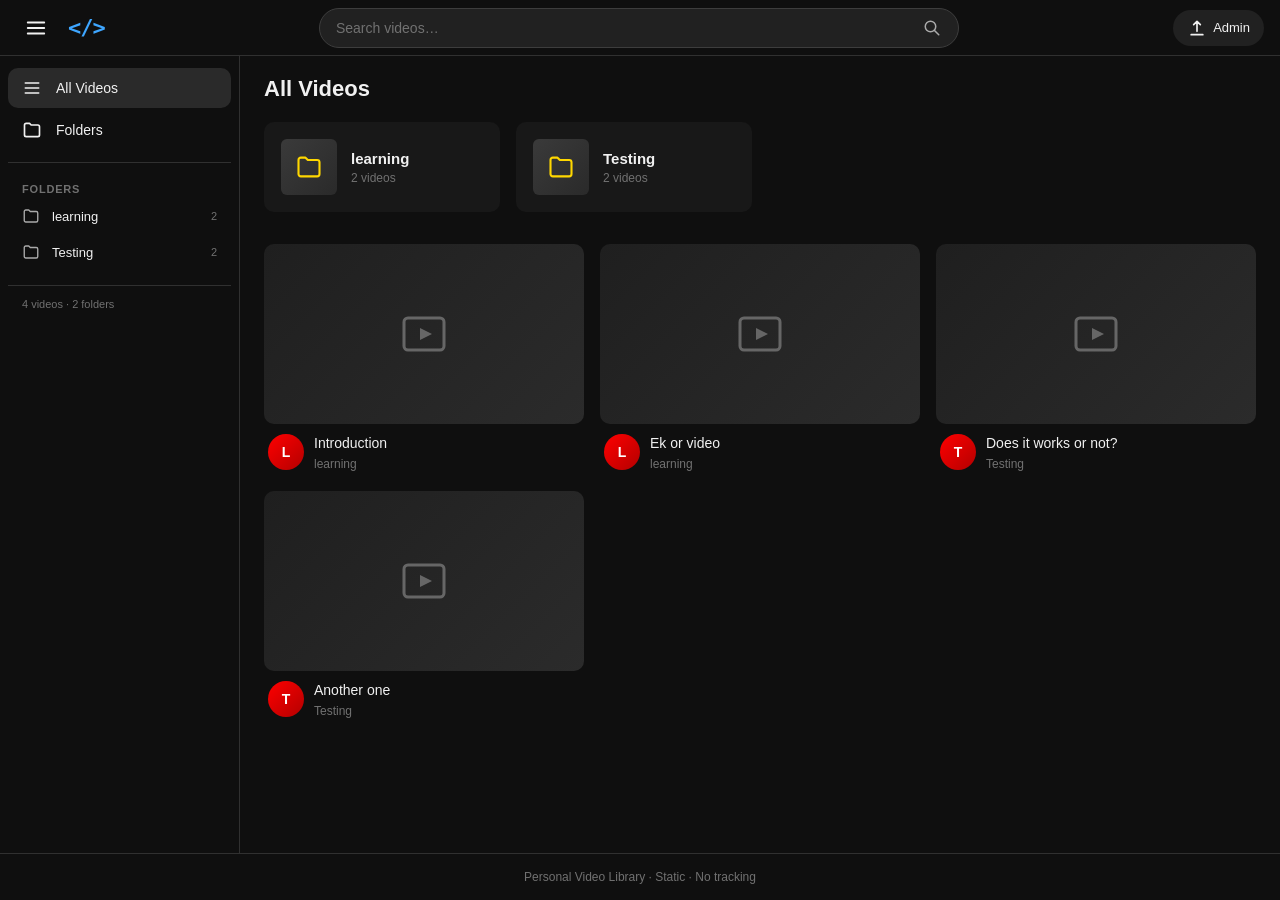
<file: index.html>
<!DOCTYPE html>
<html lang="en">
<head>
  <meta charset="UTF-8">
  <meta name="viewport" content="width=device-width, initial-scale=1.0">
  <title>My Video Library</title>
  <link rel="stylesheet" href="style.css">
  <!-- No external dependencies — pure HTML, CSS, JS -->
</head>
<body>

  <!-- ============================================================
       TOP BAR
       ============================================================ -->
  <header class="topbar">
    <button class="topbar-menu-btn" id="menuToggle" aria-label="Toggle sidebar" title="Menu">
      <svg viewBox="0 0 24 24" width="22" height="22"><path d="M3 6h18M3 12h18M3 18h18" stroke="currentColor" stroke-width="2" stroke-linecap="round" fill="none"/></svg>
    </button>

    <a href="index.html" class="topbar-logo" title="Home">
      <!-- <svg viewBox="0 0 24 24" width="28" height="28" aria-hidden="true">
        <rect x="2" y="4" width="20" height="16" rx="3" fill="#ff0000"/>
        <path d="M10 9l6 3-6 3z" fill="#fff"/>
      </svg> -->
      <span style="font-family: 'Consolas', monospace; font-weight: 700; font-size: 22px; color: #3ea6ff; letter-spacing: -1px;">&lt;/&gt;</span>
      <!-- <span>My<span class="logo-accent">Tube</span></span> -->
    </a>

    <form class="topbar-search" id="searchForm" onsubmit="return false;">
      <input type="text" id="searchInput" placeholder="Search videos…" autocomplete="off">
      <button type="button" id="searchClearBtn" class="search-clear hidden" title="Clear">✕</button>
      <button type="submit" class="search-submit" title="Search">
        <svg viewBox="0 0 24 24" width="18" height="18"><circle cx="10" cy="10" r="7" stroke="currentColor" stroke-width="2" fill="none"/><path d="M15 15l6 6" stroke="currentColor" stroke-width="2" stroke-linecap="round"/></svg>
      </button>
    </form>

    <div class="topbar-actions">
      <a href="admin.html" class="topbar-btn" title="Admin / Upload helper">
        <svg viewBox="0 0 24 24" width="20" height="20"><path d="M12 4v12m0-12l-4 4m4-4l4 4M5 20h14" stroke="currentColor" stroke-width="2" stroke-linecap="round" fill="none"/></svg>
        <span class="btn-label">Admin</span>
      </a>
    </div>
  </header>

  <!-- ============================================================
       PAGE BODY
       ============================================================ -->
  <div class="page-body">

    <!-- SIDEBAR -->
    <aside class="sidebar" id="sidebar">
      <nav class="sidebar-nav">
        <a href="#" class="sidebar-link active" data-view="all" id="navAllVideos">
          <svg viewBox="0 0 24 24" width="20" height="20"><path d="M4 6h16M4 12h16M4 18h16" stroke="currentColor" stroke-width="2" stroke-linecap="round" fill="none"/></svg>
          <span>All Videos</span>
        </a>
        <a href="#" class="sidebar-link" data-view="folders" id="navFolders">
          <svg viewBox="0 0 24 24" width="20" height="20"><path d="M3 6a2 2 0 012-2h4l2 2h8a2 2 0 012 2v10a2 2 0 01-2 2H5a2 2 0 01-2-2z" stroke="currentColor" stroke-width="2" fill="none" stroke-linejoin="round"/></svg>
          <span>Folders</span>
        </a>
      </nav>

      <div class="sidebar-section">
        <div class="sidebar-section-title">FOLDERS</div>
        <ul class="sidebar-folder-list" id="sidebarFolderList"></ul>
      </div>

      <div class="sidebar-footer">
        <span id="sidebarStats">0 videos</span>
      </div>
    </aside>

    <!-- MAIN CONTENT -->
    <main class="main-content" id="mainContent">

      <!-- Breadcrumb / back button shown only when inside a folder -->
      <div class="breadcrumb-bar hidden" id="breadcrumbBar">
        <button class="back-btn" id="backBtn" title="Back">
          <svg viewBox="0 0 24 24" width="20" height="20"><path d="M15 6l-6 6 6 6" stroke="currentColor" stroke-width="2" stroke-linecap="round" stroke-linejoin="round" fill="none"/></svg>
        </button>
        <span class="breadcrumb-text" id="breadcrumbText">Folder</span>
        <span class="breadcrumb-count" id="breadcrumbCount"></span>
      </div>

      <!-- Section title -->
      <div class="section-header" id="sectionHeader">
        <h1 id="sectionTitle">All Videos</h1>
      </div>

      <!-- Folders grid (only shown on home) -->
      <section class="folders-section" id="foldersSection">
        <div class="folders-grid" id="foldersGrid"></div>
      </section>

      <!-- Videos grid -->
      <section class="videos-section">
        <div class="videos-grid" id="videosGrid"></div>
      </section>

      <!-- Empty state -->
      <div class="empty-state hidden" id="emptyState">
        <svg viewBox="0 0 24 24" width="64" height="64"><path d="M4 6h16v12H4z" stroke="currentColor" stroke-width="1.5" fill="none"/><path d="M10 10l5 2-5 2z" fill="currentColor"/></svg>
        <h2 id="emptyTitle">No videos found</h2>
        <p id="emptyMessage">Add videos to your /videos folder and update videos.json.</p>
      </div>

    </main>

  </div>

  <!-- ============================================================
       FOOTER
       ============================================================ -->
  <footer class="site-footer">
    <span>Personal Video Library &middot; Static &middot; No tracking</span>
  </footer>

  <script src="app.js"></script>
</body>
</html>
</file>
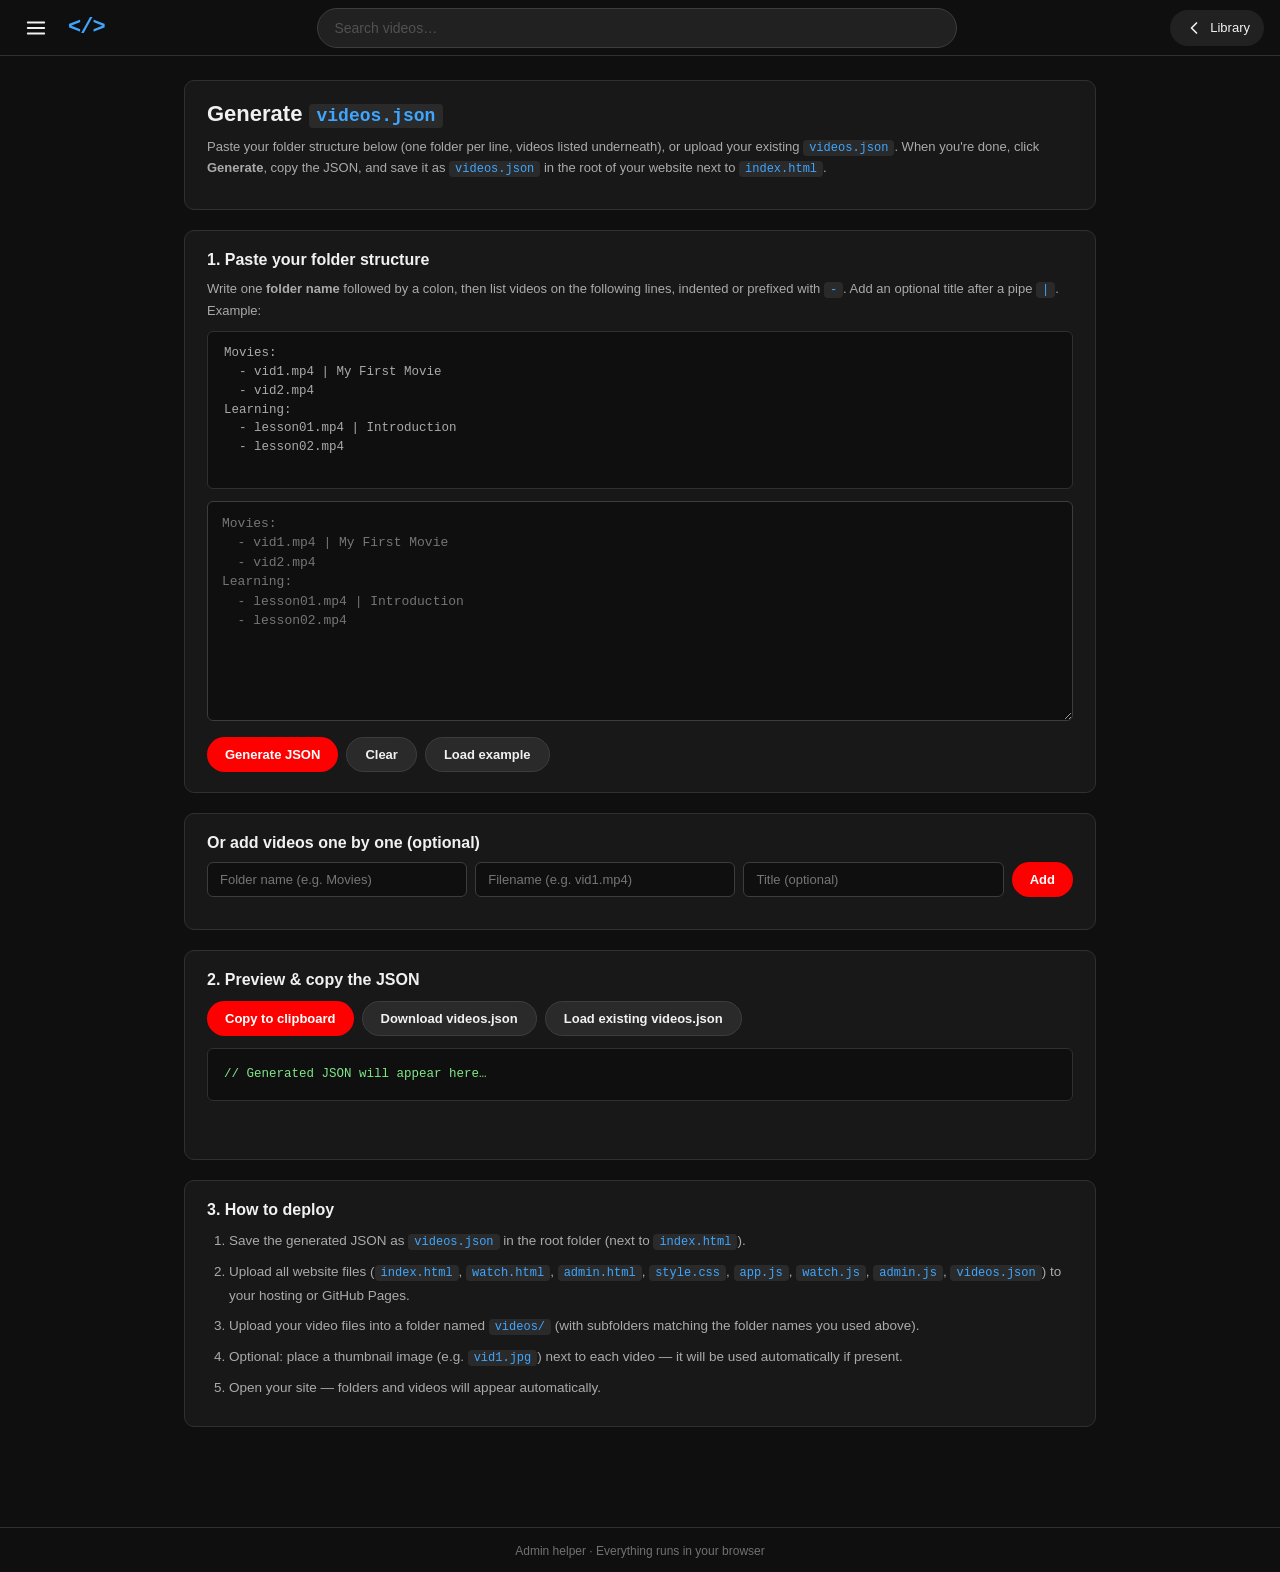
<file: admin.html>
<!DOCTYPE html>
<html lang="en">
<head>
  <meta charset="UTF-8">
  <meta name="viewport" content="width=device-width, initial-scale=1.0">
  <title>Admin — Generate videos.json</title>
  <link rel="stylesheet" href="style.css">
</head>
<body class="admin-body">

  <!-- ============================================================
       TOP BAR
       ============================================================ -->
  <header class="topbar">
    <button class="topbar-menu-btn" id="menuToggle" aria-label="Toggle sidebar" title="Menu">
      <svg viewBox="0 0 24 24" width="22" height="22"><path d="M3 6h18M3 12h18M3 18h18" stroke="currentColor" stroke-width="2" stroke-linecap="round" fill="none"/></svg>
    </button>

    <a href="index.html" class="topbar-logo" title="Home">
      <!-- <svg viewBox="0 0 24 24" width="28" height="28" aria-hidden="true">
        <rect x="2" y="4" width="20" height="16" rx="3" fill="#ff0000"/>
        <path d="M10 9l6 3-6 3z" fill="#fff"/>
      </svg>
      <span>My<span class="logo-accent">Tube</span></span> -->
        <span style="font-family: 'Consolas', monospace; font-weight: 700; font-size: 22px; color: #3ea6ff; letter-spacing: -1px;">&lt;/&gt;</span>
    </a>

    <form class="topbar-search" id="searchForm" onsubmit="return false;">
      <input type="text" id="searchInput" placeholder="Search videos…" autocomplete="off" disabled>
    </form>

    <div class="topbar-actions">
      <a href="index.html" class="topbar-btn" title="Back to library">
        <svg viewBox="0 0 24 24" width="20" height="20"><path d="M15 6l-6 6 6 6" stroke="currentColor" stroke-width="2" stroke-linecap="round" stroke-linejoin="round" fill="none"/></svg>
        <span class="btn-label">Library</span>
      </a>
    </div>
  </header>

  <!-- ============================================================
       ADMIN CONTENT
       ============================================================ -->
  <main class="admin-main">

    <!-- Intro / Help -->
    <section class="admin-card">
      <h1 class="admin-title">Generate <code>videos.json</code></h1>
      <p class="admin-desc">
        Paste your folder structure below (one folder per line, videos listed underneath),
        or upload your existing <code>videos.json</code>. When you're done, click
        <strong>Generate</strong>, copy the JSON, and save it as <code>videos.json</code>
        in the root of your website next to <code>index.html</code>.
      </p>
    </section>

    <!-- Format helper -->
    <section class="admin-card">
      <h2 class="admin-subtitle">1. Paste your folder structure</h2>
      <p class="admin-hint">
        Write one <strong>folder name</strong> followed by a colon, then list videos on the
        following lines, indented or prefixed with <code>-</code>. Add an optional title
        after a pipe <code>|</code>. Example:
      </p>
      <pre class="admin-example">
Movies:
  - vid1.mp4 | My First Movie
  - vid2.mp4
Learning:
  - lesson01.mp4 | Introduction
  - lesson02.mp4
      </pre>

      <textarea
        id="folderInput"
        class="admin-textarea"
        spellcheck="false"
        placeholder="Movies:&#10;  - vid1.mp4 | My First Movie&#10;  - vid2.mp4&#10;Learning:&#10;  - lesson01.mp4 | Introduction&#10;  - lesson02.mp4"
      ></textarea>

      <div class="admin-actions">
        <button class="btn-primary" id="generateBtn">Generate JSON</button>
        <button class="btn-secondary" id="clearBtn">Clear</button>
        <button class="btn-secondary" id="loadExampleBtn">Load example</button>
      </div>
    </section>

    <!-- Manual add (quick single entry) -->
    <section class="admin-card">
      <h2 class="admin-subtitle">Or add videos one by one (optional)</h2>
      <div class="admin-form-row">
        <input type="text" id="singleFolder" class="admin-input" placeholder="Folder name (e.g. Movies)">
        <input type="text" id="singleFile" class="admin-input" placeholder="Filename (e.g. vid1.mp4)">
        <input type="text" id="singleTitle" class="admin-input" placeholder="Title (optional)">
        <button class="btn-primary" id="addSingleBtn">Add</button>
      </div>
      <ul id="manualList" class="manual-list"></ul>
    </section>

    <!-- Preview -->
    <section class="admin-card">
      <h2 class="admin-subtitle">2. Preview &amp; copy the JSON</h2>
      <div class="admin-actions">
        <button class="btn-primary" id="copyBtn">Copy to clipboard</button>
        <button class="btn-secondary" id="downloadBtn">Download videos.json</button>
        <button class="btn-secondary" id="uploadJsonBtn">Load existing videos.json</button>
        <input type="file" id="jsonFileInput" accept=".json,application/json" hidden>
      </div>
      <pre id="jsonPreview" class="admin-json-preview">// Generated JSON will appear here…</pre>
      <p class="admin-hint" id="statusMsg"></p>
    </section>

    <!-- Instructions -->
    <section class="admin-card">
      <h2 class="admin-subtitle">3. How to deploy</h2>
      <ol class="admin-steps">
        <li>Save the generated JSON as <code>videos.json</code> in the root folder (next to <code>index.html</code>).</li>
        <li>Upload all website files (<code>index.html</code>, <code>watch.html</code>, <code>admin.html</code>, <code>style.css</code>, <code>app.js</code>, <code>watch.js</code>, <code>admin.js</code>, <code>videos.json</code>) to your hosting or GitHub Pages.</li>
        <li>Upload your video files into a folder named <code>videos/</code> (with subfolders matching the folder names you used above).</li>
        <li>Optional: place a thumbnail image (e.g. <code>vid1.jpg</code>) next to each video — it will be used automatically if present.</li>
        <li>Open your site — folders and videos will appear automatically.</li>
      </ol>
    </section>

  </main>

  <footer class="site-footer">
    <span>Admin helper &middot; Everything runs in your browser</span>
  </footer>

  <script src="admin.js"></script>
</body>
</html>
</file>
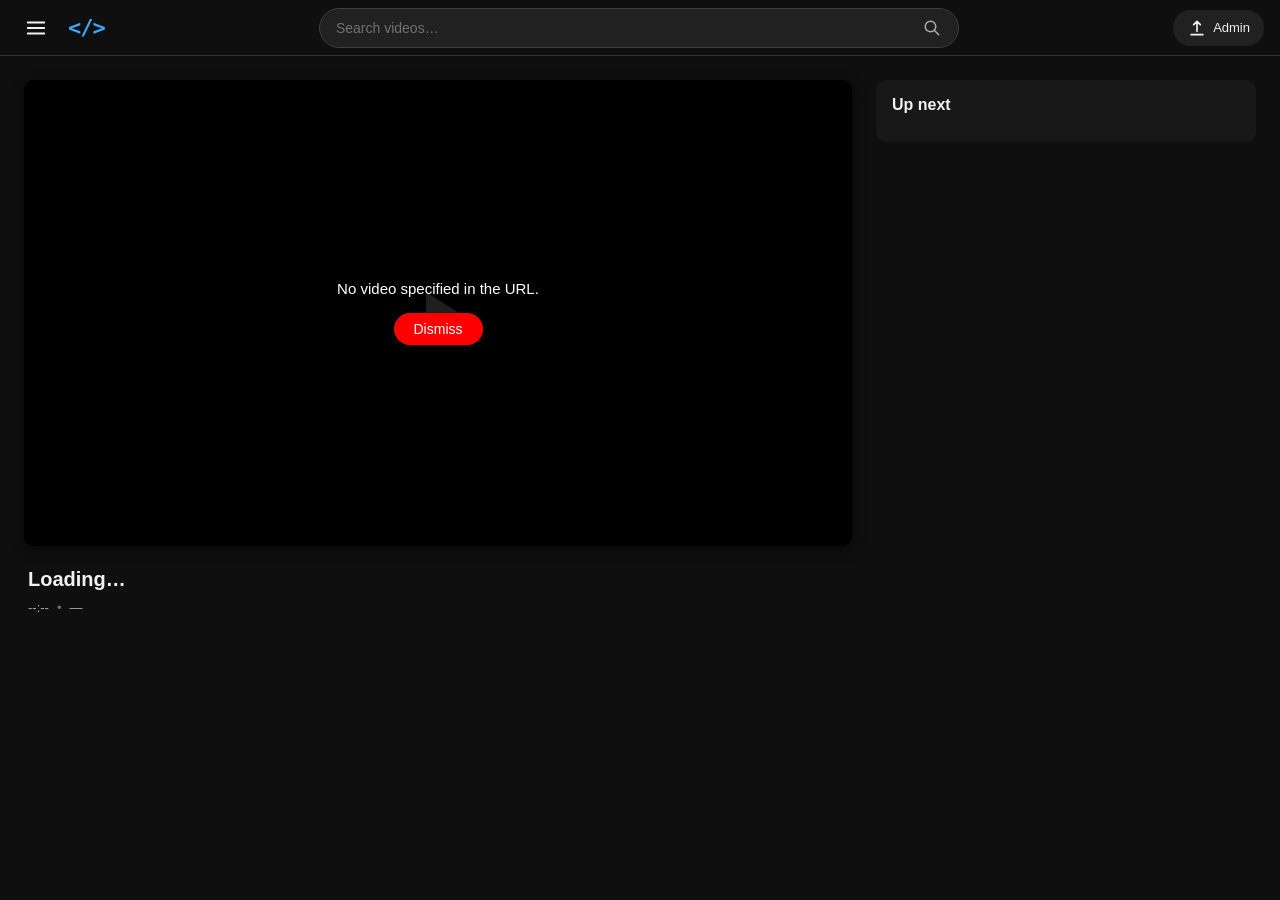
<file: watch.html>
<!DOCTYPE html>
<html lang="en">
<head>
  <meta charset="UTF-8">
  <meta name="viewport" content="width=device-width, initial-scale=1.0">
  <title>Watch — My Video Library</title>
  <link rel="stylesheet" href="style.css">
</head>
<body class="watch-body">

  <!-- ============================================================
       TOP BAR (same as index.html)
       ============================================================ -->
  <header class="topbar">
    <button class="topbar-menu-btn" id="menuToggle" aria-label="Toggle sidebar" title="Menu">
      <svg viewBox="0 0 24 24" width="22" height="22"><path d="M3 6h18M3 12h18M3 18h18" stroke="currentColor" stroke-width="2" stroke-linecap="round" fill="none"/></svg>
    </button>

    <a href="index.html" class="topbar-logo" title="Home">
      <!-- <svg viewBox="0 0 24 24" width="28" height="28" aria-hidden="true">
        <rect x="2" y="4" width="20" height="16" rx="3" fill="#ff0000"/>
        <path d="M10 9l6 3-6 3z" fill="#fff"/>
      </svg>
      <span>My<span class="logo-accent">Tube</span></span> -->
        <span style="font-family: 'Consolas', monospace; font-weight: 700; font-size: 22px; color: #3ea6ff; letter-spacing: -1px;">&lt;/&gt;</span>
    </a>

    <form class="topbar-search" id="searchForm" onsubmit="return false;">
      <input type="text" id="searchInput" placeholder="Search videos…" autocomplete="off">
      <button type="button" id="searchClearBtn" class="search-clear hidden" title="Clear">✕</button>
      <button type="submit" class="search-submit" title="Search">
        <svg viewBox="0 0 24 24" width="18" height="18"><circle cx="10" cy="10" r="7" stroke="currentColor" stroke-width="2" fill="none"/><path d="M15 15l6 6" stroke="currentColor" stroke-width="2" stroke-linecap="round"/></svg>
      </button>
    </form>

    <div class="topbar-actions">
      <a href="admin.html" class="topbar-btn" title="Admin / Upload helper">
        <svg viewBox="0 0 24 24" width="20" height="20"><path d="M12 4v12m0-12l-4 4m4-4l4 4M5 20h14" stroke="currentColor" stroke-width="2" stroke-linecap="round" fill="none"/></svg>
        <span class="btn-label">Admin</span>
      </a>
    </div>
  </header>

  <!-- ============================================================
       WATCH PAGE LAYOUT
       ============================================================ -->
  <div class="watch-layout" id="watchLayout">

    <!-- ===================== PRIMARY COLUMN ===================== -->
    <div class="watch-primary">

      <!-- PLAYER WRAPPER -->
      <div class="player-shell" id="playerShell">
        <div class="player-wrapper" id="playerWrapper">

          <!-- The video element -->
          <video id="videoPlayer" playsinline preload="metadata"></video>

          <!-- Big center play button (shown when paused & never started) -->
          <button class="big-play-btn" id="bigPlayBtn" aria-label="Play">
            <svg viewBox="0 0 24 24" width="72" height="72"><path d="M8 5v14l11-7z" fill="currentColor"/></svg>
          </button>

          <!-- Loading spinner -->
          <div class="loading-indicator hidden" id="loadingIndicator">
            <div class="spinner"></div>
          </div>

          <!-- Error overlay -->
          <div class="error-overlay hidden" id="errorOverlay">
            <p id="errorMessage">Unable to play this video.</p>
            <button id="dismissError">Dismiss</button>
          </div>

          <!-- ===================== CUSTOM CONTROLS ===================== -->
          <div class="custom-controls" id="customControls">

            <!-- Progress bar -->
            <div class="progress-container" id="progressContainer">
              <div class="progress-bg"></div>
              <div class="progress-buffer" id="progressBuffer"></div>
              <div class="progress-fill" id="progressFill"></div>
              <div class="progress-handle" id="progressHandle"></div>
              <div class="progress-tooltip hidden" id="progressTooltip">0:00</div>
            </div>

            <!-- Buttons row -->
            <div class="controls-row">

              <!-- LEFT CONTROLS -->
              <div class="left-controls">

                <button id="playPauseBtn" class="control-btn" title="Play / Pause (k or space)">
                  <svg id="playIcon" viewBox="0 0 24 24" width="22" height="22"><path d="M8 5v14l11-7z" fill="currentColor"/></svg>
                  <svg id="pauseIcon" viewBox="0 0 24 24" width="22" height="22" class="hidden"><path d="M6 4h4v16H6zM14 4h4v16h-4z" fill="currentColor"/></svg>
                </button>

                <!-- Prev / Next video -->
                <button id="prevBtn" class="control-btn" title="Previous video (p)">
                  <svg viewBox="0 0 24 24" width="22" height="22"><path d="M6 6h2v12H6zM20 6v12l-9-6z" fill="currentColor"/></svg>
                </button>
                <button id="nextBtn" class="control-btn" title="Next video (n)">
                  <svg viewBox="0 0 24 24" width="22" height="22"><path d="M16 6h2v12h-2zM4 6v12l9-6z" fill="currentColor"/></svg>
                </button>

                <!-- Volume -->
                <div class="volume-control">
                  <button id="muteBtn" class="control-btn" title="Mute (m)">
                    <svg id="volumeUpIcon" viewBox="0 0 24 24" width="20" height="20">
                      <path d="M3 10v4h4l5 5V5L7 10H3z" fill="currentColor"/>
                      <path d="M16.5 12c0-1.77-1.02-3.29-2.5-4.03v8.05c1.48-.73 2.5-2.25 2.5-4.02z" fill="currentColor"/>
                      <path d="M14 3.23v2.06c2.89.86 5 3.54 5 6.71s-2.11 5.85-5 6.71v2.06c4.01-.91 7-4.49 7-8.77s-2.99-7.86-7-8.77z" fill="currentColor"/>
                    </svg>
                    <svg id="volumeOffIcon" viewBox="0 0 24 24" width="20" height="20" class="hidden">
                      <path d="M3 10v4h4l5 5V5L7 10H3z" fill="currentColor"/>
                      <path d="M3 3l18 18" stroke="currentColor" stroke-width="2"/>
                    </svg>
                  </button>
                  <input type="range" id="volumeSlider" min="0" max="1" step="0.01" value="1" title="Volume">
                </div>

                <!-- Time display -->
                <span id="timeDisplay" class="time-display">0:00 / 0:00</span>
              </div>

              <!-- RIGHT CONTROLS -->
              <div class="right-controls">

                <!-- Seek back/forward shortcuts -->
                <button id="back30Btn" class="control-btn seek-btn" title="Back 30s (J)">
                  <svg viewBox="0 0 24 24" width="22" height="22">
                    <path d="M12 5V1L7 6l5 5V7a5 5 0 11-5 5H5a7 7 0 107-7z" fill="currentColor"/>
                    <text x="12" y="16" text-anchor="middle" font-size="7" fill="currentColor" font-family="Arial" font-weight="bold">30</text>
                  </svg>
                </button>
                <button id="back10Btn" class="control-btn seek-btn" title="Back 10s (←)">
                  <svg viewBox="0 0 24 24" width="22" height="22">
                    <path d="M12 5V1L7 6l5 5V7a5 5 0 11-5 5H5a7 7 0 107-7z" fill="currentColor"/>
                    <text x="12" y="16" text-anchor="middle" font-size="7" fill="currentColor" font-family="Arial" font-weight="bold">10</text>
                  </svg>
                </button>
                <button id="forward10Btn" class="control-btn seek-btn" title="Forward 10s (→)">
                  <svg viewBox="0 0 24 24" width="22" height="22">
                    <path d="M12 5V1l5 5-5 5V7a5 5 0 105 5h2a7 7 0 11-7-7z" fill="currentColor"/>
                    <text x="12" y="16" text-anchor="middle" font-size="7" fill="currentColor" font-family="Arial" font-weight="bold">10</text>
                  </svg>
                </button>
                <button id="forward30Btn" class="control-btn seek-btn" title="Forward 30s (L)">
                  <svg viewBox="0 0 24 24" width="22" height="22">
                    <path d="M12 5V1l5 5-5 5V7a5 5 0 105 5h2a7 7 0 11-7-7z" fill="currentColor"/>
                    <text x="12" y="16" text-anchor="middle" font-size="7" fill="currentColor" font-family="Arial" font-weight="bold">30</text>
                  </svg>
                </button>

                <!-- Playback speed -->
                <button id="speedBtn" class="control-btn speed-btn" title="Playback speed">1x</button>

                <!-- Quality -->
                <button id="qualityBtn" class="control-btn quality-btn hidden" title="Quality">HD</button>

                <!-- Settings (combined menu) -->
                <button id="settingsBtn" class="control-btn" title="Settings">
                  <svg viewBox="0 0 24 24" width="20" height="20">
                    <path d="M12 8a4 4 0 100 8 4 4 0 000-8zm8.94 4a7 7 0 01-.11 1.23l2.02 1.57-1.9 3.3-2.41-.86a7 7 0 01-2.13 1.23l-.36 2.53h-3.8l-.36-2.53a7 7 0 01-2.13-1.23l-2.41.86-1.9-3.3 2.02-1.57A7 7 0 013.06 12c0-.42.04-.83.11-1.23L1.15 9.2l1.9-3.3 2.41.86c.63-.5 1.34-.92 2.13-1.23L7.95 3h3.8l.36 2.53c.79.31 1.5.73 2.13 1.23l2.41-.86 1.9 3.3-2.02 1.57c.07.4.11.81.11 1.23z" fill="currentColor"/>
                  </svg>
                </button>

                <!-- Theater mode -->
                <button id="theaterBtn" class="control-btn" title="Theater mode (t)">
                  <svg viewBox="0 0 24 24" width="20" height="20"><rect x="2" y="6" width="20" height="12" rx="1" stroke="currentColor" stroke-width="2" fill="none"/></svg>
                </button>

                <!-- Mini player -->
                <button id="miniBtn" class="control-btn" title="Mini player">
                  <svg viewBox="0 0 24 24" width="20" height="20"><rect x="2" y="4" width="20" height="16" rx="1" stroke="currentColor" stroke-width="2" fill="none"/><rect x="12" y="12" width="8" height="6" fill="currentColor"/></svg>
                </button>

                <!-- Picture-in-Picture -->
                <button id="pipBtn" class="control-btn" title="Picture-in-Picture (i)">
                  <svg viewBox="0 0 24 24" width="20" height="20"><rect x="2" y="4" width="20" height="16" rx="1" stroke="currentColor" stroke-width="2" fill="none"/><rect x="12" y="13" width="8" height="5" fill="currentColor"/></svg>
                </button>

                <!-- Fullscreen -->
                <button id="fullscreenBtn" class="control-btn" title="Fullscreen (f)">
                  <svg id="fullscreenIcon" viewBox="0 0 24 24" width="20" height="20"><path d="M4 9V4h5M20 9V4h-5M4 15v5h5M20 15v5h-5" stroke="currentColor" stroke-width="2" fill="none" stroke-linecap="round"/></svg>
                </button>
              </div>
            </div>
          </div>
        </div>
      </div>

      <!-- VIDEO META (below player) -->
      <div class="video-meta" id="videoMeta">
        <h1 class="video-title" id="videoTitle">Loading…</h1>
        <div class="video-submeta">
          <span id="videoDuration">--:--</span>
          <span class="dot">•</span>
          <span id="videoFolder">—</span>
        </div>
      </div>

    </div>

    <!-- ===================== SIDEBAR (UP NEXT) ===================== -->
    <aside class="watch-sidebar" id="watchSidebar">
      <div class="watch-sidebar-header">
        <h2 id="upNextTitle">Up next</h2>
      </div>
      <div class="up-next-list" id="upNextList"></div>
    </aside>

  </div>

  <!-- ============================================================
       SETTINGS POPUP
       ============================================================ -->
  <div class="settings-popup hidden" id="settingsPopup">
    <div class="settings-section">
      <div class="settings-title">Playback speed</div>
      <div class="settings-options" id="speedOptionsPopup"></div>
    </div>
    <div class="settings-section" id="qualitySection">
      <div class="settings-title">Quality</div>
      <div class="settings-options" id="qualityOptionsPopup"></div>
      <div class="settings-note" id="qualityNote"></div>
    </div>
  </div>

  <!-- ============================================================
       MINI PLAYER (floating)
       ============================================================ -->
  <div class="mini-player hidden" id="miniPlayer">
    <div class="mini-player-header" id="miniDragHandle">
      <span class="mini-player-title" id="miniTitle">Mini player</span>
      <div class="mini-player-actions">
        <button id="miniPlayPause" title="Play / Pause">⏸</button>
        <button id="miniRestore" title="Return to main player">⤢</button>
        <button id="miniClose" title="Close">✕</button>
      </div>
    </div>
    <video id="miniVideo" playsinline></video>
  </div>

  <!-- ============================================================
       TOAST
       ============================================================ -->
  <div class="toast hidden" id="toast"></div>

  <script src="watch.js"></script>
</body>
</html>
</file>
<file: style.css>
/* ============================================================
   PERSONAL VIDEO LIBRARY — style.css
   Dark YouTube-style theme for index.html, watch.html, admin.html
   ============================================================ */

/* ---------- RESET & BASE ---------- */
*,
*::before,
*::after {
  box-sizing: border-box;
  margin: 0;
  padding: 0;
}

:root {
  /* Colors */
  --bg: #0f0f0f;
  --bg-2: #181818;
  --bg-3: #212121;
  --bg-4: #2a2a2a;
  --bg-hover: #303030;
  --border: #303030;
  --border-2: #3d3d3d;

  --text: #f1f1f1;
  --text-2: #aaaaaa;
  --text-3: #717171;

  --accent: #ff0000;
  --accent-hover: #cc0000;
  --accent-blue: #3ea6ff;

  --progress-bg: rgba(255, 255, 255, 0.2);
  --progress-buffer: rgba(255, 255, 255, 0.4);
  --progress-fill: #ff0000;

  --shadow-sm: 0 2px 6px rgba(0, 0, 0, 0.4);
  --shadow: 0 4px 14px rgba(0, 0, 0, 0.55);
  --shadow-lg: 0 8px 28px rgba(0, 0, 0, 0.7);

  --radius: 10px;
  --radius-sm: 6px;
  --radius-lg: 14px;

  --topbar-h: 56px;
  --sidebar-w: 240px;
  --transition: all 0.18s ease;
}

html,
body {
  min-height: 100%;
  font-family: "Roboto", "Segoe UI", "Helvetica Neue", Arial, sans-serif;
  background: var(--bg);
  color: var(--text);
  -webkit-font-smoothing: antialiased;
  text-rendering: optimizeLegibility;
}

body {
  display: flex;
  flex-direction: column;
  min-height: 100vh;
  overflow-x: hidden;
}

a {
  color: inherit;
  text-decoration: none;
}

button {
  font-family: inherit;
  border: none;
  background: none;
  color: inherit;
  cursor: pointer;
}

input,
textarea {
  font-family: inherit;
}

img,
video {
  display: block;
  max-width: 100%;
}

.hidden {
  display: none !important;
}

/* Scrollbar */
::-webkit-scrollbar {
  width: 10px;
  height: 10px;
}
::-webkit-scrollbar-track {
  background: transparent;
}
::-webkit-scrollbar-thumb {
  background: #3a3a3a;
  border-radius: 6px;
}
::-webkit-scrollbar-thumb:hover {
  background: #4a4a4a;
}

/* ============================================================
   TOP BAR
   ============================================================ */
.topbar {
  position: sticky;
  top: 0;
  z-index: 100;
  height: var(--topbar-h);
  display: flex;
  align-items: center;
  gap: 12px;
  padding: 0 16px;
  background: var(--bg);
  border-bottom: 1px solid var(--border);
  flex-shrink: 0;
}

.topbar-menu-btn {
  width: 40px;
  height: 40px;
  border-radius: 50%;
  display: flex;
  align-items: center;
  justify-content: center;
  color: var(--text);
  flex-shrink: 0;
  transition: var(--transition);
}
.topbar-menu-btn:hover {
  background: var(--bg-hover);
}

.topbar-logo {
  display: flex;
  align-items: center;
  gap: 6px;
  font-size: 20px;
  font-weight: 700;
  letter-spacing: -0.5px;
  flex-shrink: 0;
}
.logo-accent {
  color: var(--accent);
}

.topbar-search {
  flex: 1;
  max-width: 640px;
  margin: 0 auto;
  display: flex;
  align-items: center;
  gap: 8px;
  background: var(--bg-3);
  border: 1px solid var(--border-2);
  border-radius: 40px;
  padding: 0 8px 0 16px;
  height: 40px;
  transition: var(--transition);
}
.topbar-search:focus-within {
  border-color: var(--accent-blue);
  background: var(--bg-4);
}
.topbar-search input {
  flex: 1;
  background: none;
  border: none;
  outline: none;
  color: var(--text);
  font-size: 14px;
  min-width: 0;
}
.topbar-search input::placeholder {
  color: var(--text-3);
}
.topbar-search input:disabled {
  cursor: not-allowed;
  opacity: 0.6;
}
.search-clear {
  width: 24px;
  height: 24px;
  border-radius: 50%;
  font-size: 12px;
  color: var(--text-2);
  display: flex;
  align-items: center;
  justify-content: center;
  transition: var(--transition);
}
.search-clear:hover {
  background: var(--bg-hover);
  color: var(--text);
}
.search-submit {
  width: 36px;
  height: 36px;
  border-radius: 50%;
  display: flex;
  align-items: center;
  justify-content: center;
  color: var(--text-2);
  transition: var(--transition);
}
.search-submit:hover {
  background: var(--bg-hover);
  color: var(--text);
}

.topbar-actions {
  display: flex;
  align-items: center;
  gap: 4px;
  flex-shrink: 0;
}
.topbar-btn {
  display: flex;
  align-items: center;
  gap: 6px;
  padding: 8px 14px;
  border-radius: 20px;
  font-size: 13px;
  font-weight: 500;
  color: var(--text);
  background: var(--bg-3);
  transition: var(--transition);
  white-space: nowrap;
}
.topbar-btn:hover {
  background: var(--bg-4);
}
.topbar-btn svg {
  stroke: currentColor;
}

/* ============================================================
   PAGE BODY (HOME LAYOUT)
   ============================================================ */
.page-body {
  display: flex;
  flex: 1;
  min-height: 0;
}

/* Sidebar */
.sidebar {
  width: var(--sidebar-w);
  flex-shrink: 0;
  background: var(--bg);
  border-right: 1px solid var(--border);
  padding: 12px 8px;
  overflow-y: auto;
  transition: margin-left 0.25s ease;
}
.sidebar.collapsed {
  margin-left: calc(-1 * var(--sidebar-w));
}

.sidebar-nav {
  display: flex;
  flex-direction: column;
  gap: 2px;
  margin-bottom: 12px;
}
.sidebar-link {
  display: flex;
  align-items: center;
  gap: 14px;
  padding: 10px 14px;
  border-radius: var(--radius);
  font-size: 14px;
  color: var(--text);
  transition: var(--transition);
}
.sidebar-link:hover {
  background: var(--bg-3);
}
.sidebar-link.active {
  background: var(--bg-4);
  font-weight: 500;
}
.sidebar-link svg {
  flex-shrink: 0;
  color: var(--text);
}

.sidebar-section {
  margin-top: 12px;
  padding-top: 12px;
  border-top: 1px solid var(--border);
}
.sidebar-section-title {
  font-size: 11px;
  font-weight: 600;
  letter-spacing: 0.8px;
  color: var(--text-3);
  padding: 8px 14px 4px;
  text-transform: uppercase;
}
.sidebar-folder-list {
  list-style: none;
  display: flex;
  flex-direction: column;
  gap: 2px;
}
.sidebar-folder-item {
  display: flex;
  align-items: center;
  gap: 12px;
  padding: 8px 14px;
  border-radius: var(--radius);
  font-size: 13px;
  color: var(--text);
  cursor: pointer;
  transition: var(--transition);
}
.sidebar-folder-item:hover {
  background: var(--bg-3);
}
.sidebar-folder-item.active {
  background: var(--bg-4);
  font-weight: 500;
}
.sidebar-folder-item .folder-icon {
  color: var(--text-2);
  flex-shrink: 0;
}
.sidebar-folder-item .folder-name {
  flex: 1;
  min-width: 0;
  overflow: hidden;
  text-overflow: ellipsis;
  white-space: nowrap;
}
.sidebar-folder-item .folder-count {
  font-size: 11px;
  color: var(--text-3);
  flex-shrink: 0;
}

.sidebar-footer {
  margin-top: 16px;
  padding: 12px 14px;
  font-size: 11px;
  color: var(--text-3);
  border-top: 1px solid var(--border);
}

/* Main content */
.main-content {
  flex: 1;
  min-width: 0;
  padding: 20px 24px 60px;
  overflow-x: hidden;
}

/* Breadcrumb bar (shown inside folder) */
.breadcrumb-bar {
  display: flex;
  align-items: center;
  gap: 12px;
  margin-bottom: 20px;
}
.back-btn {
  width: 40px;
  height: 40px;
  border-radius: 50%;
  display: flex;
  align-items: center;
  justify-content: center;
  color: var(--text);
  background: var(--bg-3);
  transition: var(--transition);
  flex-shrink: 0;
}
.back-btn:hover {
  background: var(--bg-4);
}
.breadcrumb-text {
  font-size: 20px;
  font-weight: 600;
  flex: 1;
  min-width: 0;
  overflow: hidden;
  text-overflow: ellipsis;
  white-space: nowrap;
}
.breadcrumb-count {
  font-size: 13px;
  color: var(--text-3);
  flex-shrink: 0;
}

.section-header {
  margin-bottom: 20px;
}
.section-header h1 {
  font-size: 22px;
  font-weight: 700;
}

/* ============================================================
   FOLDERS GRID
   ============================================================ */
.folders-section {
  margin-bottom: 32px;
}
.folders-grid {
  display: grid;
  grid-template-columns: repeat(auto-fill, minmax(220px, 1fr));
  gap: 16px;
}

.folder-card {
  display: flex;
  align-items: center;
  gap: 14px;
  padding: 16px;
  background: var(--bg-2);
  border-radius: var(--radius);
  cursor: pointer;
  transition: var(--transition);
  border: 1px solid transparent;
}
.folder-card:hover {
  background: var(--bg-3);
  border-color: var(--border-2);
  transform: translateY(-2px);
}
.folder-card .folder-thumb {
  width: 56px;
  height: 56px;
  border-radius: var(--radius-sm);
  background: linear-gradient(135deg, #3a3a3a, #2a2a2a);
  display: flex;
  align-items: center;
  justify-content: center;
  color: #ffd700;
  flex-shrink: 0;
}
.folder-card .folder-thumb svg {
  width: 28px;
  height: 28px;
}
.folder-card .folder-info {
  flex: 1;
  min-width: 0;
}
.folder-card .folder-name {
  font-size: 15px;
  font-weight: 600;
  margin-bottom: 4px;
  overflow: hidden;
  text-overflow: ellipsis;
  white-space: nowrap;
}
.folder-card .folder-meta {
  font-size: 12px;
  color: var(--text-3);
}

/* ============================================================
   VIDEOS GRID (HOME)
   ============================================================ */
.videos-section {
  margin-bottom: 40px;
}
.videos-grid {
  display: grid;
  grid-template-columns: repeat(auto-fill, minmax(280px, 1fr));
  gap: 20px 16px;
}

.video-card {
  display: flex;
  flex-direction: column;
  cursor: pointer;
  transition: var(--transition);
}
.video-card:hover .video-thumb img,
.video-card:hover .video-thumb .thumb-placeholder {
  transform: scale(1.04);
}

.video-thumb {
  position: relative;
  width: 100%;
  aspect-ratio: 16 / 9;
  background: #000;
  border-radius: var(--radius);
  overflow: hidden;
  margin-bottom: 10px;
}
.video-thumb img {
  width: 100%;
  height: 100%;
  object-fit: cover;
  transition: transform 0.3s ease;
}
.video-thumb .thumb-placeholder {
  width: 100%;
  height: 100%;
  display: flex;
  align-items: center;
  justify-content: center;
  color: #555;
  background: linear-gradient(135deg, #1f1f1f, #2b2b2b);
  transition: transform 0.3s ease;
}
.video-thumb .thumb-placeholder svg {
  width: 48px;
  height: 48px;
}

.video-duration {
  position: absolute;
  bottom: 8px;
  right: 8px;
  background: rgba(0, 0, 0, 0.85);
  color: #fff;
  font-size: 12px;
  font-weight: 500;
  padding: 2px 6px;
  border-radius: 4px;
  font-variant-numeric: tabular-nums;
  letter-spacing: 0.3px;
}

.video-quality-badge {
  position: absolute;
  bottom: 8px;
  left: 8px;
  background: rgba(0, 0, 0, 0.85);
  color: #fff;
  font-size: 10px;
  font-weight: 600;
  padding: 2px 6px;
  border-radius: 4px;
  letter-spacing: 0.4px;
}

.video-card-info {
  display: flex;
  gap: 10px;
  padding: 0 4px;
}
.video-card-avatar {
  width: 36px;
  height: 36px;
  border-radius: 50%;
  background: linear-gradient(135deg, var(--accent), #b30000);
  display: flex;
  align-items: center;
  justify-content: center;
  color: #fff;
  font-size: 14px;
  font-weight: 700;
  flex-shrink: 0;
  text-transform: uppercase;
}
.video-card-text {
  flex: 1;
  min-width: 0;
}
.video-card-title {
  font-size: 14px;
  font-weight: 500;
  line-height: 1.35;
  margin-bottom: 4px;
  overflow: hidden;
  display: -webkit-box;
  -webkit-line-clamp: 2;
  -webkit-box-orient: vertical;
  word-break: break-word;
}
.video-card-folder {
  font-size: 12px;
  color: var(--text-3);
  overflow: hidden;
  text-overflow: ellipsis;
  white-space: nowrap;
}
.video-card-folder:hover {
  color: var(--text-2);
}

/* Empty state */
.empty-state {
  display: flex;
  flex-direction: column;
  align-items: center;
  justify-content: center;
  padding: 80px 20px;
  text-align: center;
  color: var(--text-3);
}
.empty-state svg {
  margin-bottom: 20px;
  opacity: 0.4;
}
.empty-state h2 {
  font-size: 20px;
  font-weight: 500;
  color: var(--text);
  margin-bottom: 8px;
}
.empty-state p {
  font-size: 14px;
  max-width: 400px;
}

/* ============================================================
   FOOTER
   ============================================================ */
.site-footer {
  padding: 16px 24px;
  text-align: center;
  font-size: 12px;
  color: var(--text-3);
  border-top: 1px solid var(--border);
  background: var(--bg);
  flex-shrink: 0;
}

/* ============================================================
   WATCH PAGE LAYOUT
   ============================================================ */
.watch-layout {
  display: grid;
  grid-template-columns: minmax(0, 1fr) 380px;
  gap: 24px;
  padding: 24px;
  max-width: 1800px;
  margin: 0 auto;
  width: 100%;
  flex: 1;
  min-height: 0;
}

.watch-primary {
  min-width: 0;
}

/* Player shell */
.player-shell {
  width: 100%;
  margin-bottom: 16px;
}

.player-wrapper {
  position: relative;
  width: 100%;
  aspect-ratio: 16 / 9;
  background: #000;
  border-radius: var(--radius);
  overflow: hidden;
  box-shadow: var(--shadow);
}
.player-wrapper:fullscreen,
.player-wrapper:-webkit-full-screen {
  border-radius: 0;
  aspect-ratio: auto;
  width: 100vw;
  height: 100vh;
}

#videoPlayer {
  width: 100%;
  height: 100%;
  display: block;
  object-fit: contain;
  background: #000;
  outline: none;
}

/* Big play button */
.big-play-btn {
  position: absolute;
  top: 50%;
  left: 50%;
  transform: translate(-50%, -50%);
  width: 84px;
  height: 84px;
  border-radius: 50%;
  background: rgba(0, 0, 0, 0.65);
  color: #fff;
  display: flex;
  align-items: center;
  justify-content: center;
  z-index: 15;
  transition: var(--transition);
  backdrop-filter: blur(4px);
}
.big-play-btn:hover {
  background: rgba(255, 0, 0, 0.85);
  transform: translate(-50%, -50%) scale(1.06);
}
.big-play-btn.hidden {
  display: none;
}

/* Loading */
.loading-indicator {
  position: absolute;
  top: 50%;
  left: 50%;
  transform: translate(-50%, -50%);
  z-index: 12;
}
.spinner {
  width: 52px;
  height: 52px;
  border: 4px solid rgba(255, 255, 255, 0.18);
  border-top-color: var(--accent);
  border-radius: 50%;
  animation: pvp-spin 0.85s linear infinite;
}
@keyframes pvp-spin {
  to { transform: rotate(360deg); }
}

/* Error */
.error-overlay {
  position: absolute;
  inset: 0;
  background: rgba(0, 0, 0, 0.88);
  display: flex;
  flex-direction: column;
  align-items: center;
  justify-content: center;
  gap: 16px;
  z-index: 20;
  padding: 24px;
  text-align: center;
}
.error-overlay p {
  font-size: 15px;
  max-width: 400px;
  color: #fff;
}
.error-overlay button {
  background: var(--accent);
  color: #fff;
  padding: 8px 20px;
  border-radius: 20px;
  font-size: 14px;
  font-weight: 500;
  transition: var(--transition);
}
.error-overlay button:hover {
  background: var(--accent-hover);
}

/* ============================================================
   CUSTOM PLAYER CONTROLS
   ============================================================ */
.custom-controls {
  position: absolute;
  left: 0;
  right: 0;
  bottom: 0;
  padding: 24px 12px 8px;
  background: linear-gradient(transparent, rgba(0, 0, 0, 0.85));
  opacity: 0;
  transform: translateY(6px);
  transition: opacity 0.22s ease, transform 0.22s ease;
  pointer-events: none;
  z-index: 18;
}
.custom-controls.visible {
  opacity: 1;
  transform: translateY(0);
  pointer-events: auto;
}

/* Progress bar */
.progress-container {
  position: relative;
  width: 100%;
  height: 16px;
  cursor: pointer;
  display: flex;
  align-items: center;
  margin-bottom: 4px;
}
.progress-bg,
.progress-buffer,
.progress-fill {
  position: absolute;
  top: 50%;
  left: 0;
  height: 4px;
  border-radius: 2px;
  transform: translateY(-50%);
  transition: height 0.12s ease;
  pointer-events: none;
}
.progress-bg {
  right: 0;
  background: var(--progress-bg);
}
.progress-buffer {
  width: 0;
  background: var(--progress-buffer);
}
.progress-fill {
  width: 0;
  background: var(--progress-fill);
}
.progress-container:hover .progress-bg,
.progress-container:hover .progress-buffer,
.progress-container:hover .progress-fill {
  height: 6px;
}
.progress-handle {
  position: absolute;
  top: 50%;
  left: 0;
  width: 14px;
  height: 14px;
  background: var(--accent);
  border-radius: 50%;
  transform: translate(-50%, -50%) scale(0);
  transition: transform 0.12s ease;
  pointer-events: none;
  box-shadow: 0 0 6px rgba(0, 0, 0, 0.6);
}
.progress-container:hover .progress-handle {
  transform: translate(-50%, -50%) scale(1);
}
.progress-tooltip {
  position: absolute;
  top: -32px;
  background: rgba(0, 0, 0, 0.9);
  color: #fff;
  font-size: 12px;
  padding: 4px 8px;
  border-radius: 4px;
  pointer-events: none;
  transform: translateX(-50%);
  white-space: nowrap;
  font-variant-numeric: tabular-nums;
}

/* Controls row */
.controls-row {
  display: flex;
  align-items: center;
  justify-content: space-between;
  gap: 8px;
}
.left-controls,
.right-controls {
  display: flex;
  align-items: center;
  gap: 2px;
}

.control-btn {
  width: 40px;
  height: 40px;
  border-radius: 50%;
  display: flex;
  align-items: center;
  justify-content: center;
  color: #fff;
  transition: var(--transition);
  flex-shrink: 0;
}
.control-btn:hover {
  background: rgba(255, 255, 255, 0.15);
}
.control-btn svg {
  width: 22px;
  height: 22px;
}
.control-btn svg path,
.control-btn svg rect,
.control-btn svg circle {
  fill: currentColor;
}

/* Seek buttons text inside SVG */
.seek-btn svg text {
  fill: #fff;
}

/* Playback speed button */
.speed-btn,
.quality-btn {
  width: auto;
  min-width: 44px;
  padding: 0 10px;
  height: 36px;
  border-radius: 6px;
  font-size: 13px;
  font-weight: 600;
  letter-spacing: 0.2px;
  color: #fff;
  background: rgba(255, 255, 255, 0.12);
}
.speed-btn:hover,
.quality-btn:hover {
  background: rgba(255, 255, 255, 0.22);
}

/* Volume */
.volume-control {
  display: flex;
  align-items: center;
  gap: 4px;
}
.volume-control input[type="range"] {
  width: 80px;
  height: 4px;
  -webkit-appearance: none;
  appearance: none;
  background: rgba(255, 255, 255, 0.3);
  border-radius: 2px;
  outline: none;
  cursor: pointer;
}
.volume-control input[type="range"]::-webkit-slider-thumb {
  -webkit-appearance: none;
  width: 13px;
  height: 13px;
  border-radius: 50%;
  background: #fff;
  cursor: pointer;
  border: none;
}
.volume-control input[type="range"]::-moz-range-thumb {
  width: 13px;
  height: 13px;
  border-radius: 50%;
  background: #fff;
  cursor: pointer;
  border: none;
}

.time-display {
  color: #fff;
  font-size: 13px;
  margin-left: 8px;
  font-variant-numeric: tabular-nums;
  white-space: nowrap;
  flex-shrink: 0;
}

/* ============================================================
   VIDEO META (below player)
   ============================================================ */
.video-meta {
  padding: 4px 4px 0;
}
.video-title {
  font-size: 20px;
  font-weight: 600;
  line-height: 1.3;
  margin-bottom: 8px;
  word-break: break-word;
}
.video-submeta {
  font-size: 13px;
  color: var(--text-2);
  display: flex;
  align-items: center;
  gap: 8px;
  flex-wrap: wrap;
}
.video-submeta .dot {
  color: var(--text-3);
}

/* ============================================================
   WATCH SIDEBAR (UP NEXT)
   ============================================================ */
.watch-sidebar {
  background: var(--bg-2);
  border-radius: var(--radius);
  padding: 16px;
  overflow-y: auto;
  max-height: calc(100vh - var(--topbar-h) - 48px);
  position: sticky;
  top: calc(var(--topbar-h) + 24px);
  align-self: flex-start;
}
.watch-sidebar-header {
  margin-bottom: 12px;
}
.watch-sidebar-header h2 {
  font-size: 16px;
  font-weight: 600;
}

.up-next-list {
  display: flex;
  flex-direction: column;
  gap: 8px;
}

.up-next-item {
  display: flex;
  gap: 10px;
  padding: 6px;
  border-radius: var(--radius-sm);
  cursor: pointer;
  transition: var(--transition);
}
.up-next-item:hover {
  background: var(--bg-3);
}
.up-next-item.active {
  background: var(--bg-4);
  border-left: 3px solid var(--accent);
}

.up-next-thumb {
  position: relative;
  width: 140px;
  aspect-ratio: 16 / 9;
  border-radius: var(--radius-sm);
  overflow: hidden;
  background: #000;
  flex-shrink: 0;
}
.up-next-thumb img {
  width: 100%;
  height: 100%;
  object-fit: cover;
}
.up-next-thumb .thumb-placeholder {
  width: 100%;
  height: 100%;
  display: flex;
  align-items: center;
  justify-content: center;
  color: #555;
  background: linear-gradient(135deg, #1f1f1f, #2b2b2b);
}
.up-next-thumb .thumb-placeholder svg {
  width: 28px;
  height: 28px;
}

.up-next-info {
  flex: 1;
  min-width: 0;
  display: flex;
  flex-direction: column;
  justify-content: center;
}
.up-next-title {
  font-size: 13px;
  font-weight: 500;
  line-height: 1.3;
  margin-bottom: 4px;
  overflow: hidden;
  display: -webkit-box;
  -webkit-line-clamp: 2;
  -webkit-box-orient: vertical;
  word-break: break-word;
}
.up-next-meta {
  font-size: 11px;
  color: var(--text-3);
  overflow: hidden;
  text-overflow: ellipsis;
  white-space: nowrap;
}

.up-next-divider {
  font-size: 11px;
  font-weight: 700;
  letter-spacing: 0.7px;
  color: var(--text-3);
  padding: 12px 6px 4px;
  text-transform: uppercase;
  border-top: 1px solid var(--border);
  margin-top: 8px;
}

/* ============================================================
   SETTINGS POPUP (in player)
   ============================================================ */
.settings-popup {
  position: fixed;
  right: 24px;
  bottom: 96px;
  background: var(--bg-3);
  border-radius: var(--radius);
  box-shadow: var(--shadow-lg);
  padding: 12px 0;
  min-width: 220px;
  z-index: 200;
  border: 1px solid var(--border-2);
  max-height: 70vh;
  overflow-y: auto;
}
.settings-section {
  padding: 8px 0;
  border-bottom: 1px solid var(--border);
}
.settings-section:last-child {
  border-bottom: none;
}
.settings-title {
  font-size: 11px;
  font-weight: 700;
  letter-spacing: 0.7px;
  color: var(--text-3);
  text-transform: uppercase;
  padding: 4px 16px 8px;
}
.settings-options {
  display: flex;
  flex-direction: column;
}
.settings-option {
  display: flex;
  align-items: center;
  justify-content: space-between;
  padding: 8px 16px;
  font-size: 13px;
  cursor: pointer;
  transition: var(--transition);
  color: var(--text);
}
.settings-option:hover {
  background: var(--bg-hover);
}
.settings-option.active {
  color: var(--accent-blue);
  font-weight: 600;
}
.settings-option.active::after {
  content: "✓";
  font-size: 14px;
}
.settings-note {
  font-size: 11px;
  color: var(--text-3);
  padding: 6px 16px 4px;
  line-height: 1.4;
  font-style: italic;
}

/* ============================================================
   MINI PLAYER
   ============================================================ */
.mini-player {
  position: fixed;
  bottom: 20px;
  right: 20px;
  width: 380px;
  max-width: calc(100vw - 40px);
  background: var(--bg-3);
  border-radius: var(--radius);
  box-shadow: var(--shadow-lg);
  z-index: 500;
  overflow: hidden;
  border: 1px solid var(--border-2);
  user-select: none;
}
.mini-player-header {
  display: flex;
  align-items: center;
  justify-content: space-between;
  padding: 6px 10px;
  background: var(--bg-4);
  cursor: grab;
  font-size: 12px;
}
.mini-player-header:active {
  cursor: grabbing;
}
.mini-player-title {
  color: var(--text-2);
  font-weight: 500;
  overflow: hidden;
  text-overflow: ellipsis;
  white-space: nowrap;
  flex: 1;
  min-width: 0;
}
.mini-player-actions {
  display: flex;
  gap: 2px;
  flex-shrink: 0;
}
.mini-player-actions button {
  width: 26px;
  height: 26px;
  border-radius: 50%;
  display: flex;
  align-items: center;
  justify-content: center;
  color: var(--text-2);
  font-size: 13px;
  transition: var(--transition);
}
.mini-player-actions button:hover {
  background: var(--bg-hover);
  color: var(--text);
}
#miniVideo {
  width: 100%;
  aspect-ratio: 16 / 9;
  background: #000;
  display: block;
  object-fit: contain;
}

/* ============================================================
   TOAST
   ============================================================ */
.toast {
  position: fixed;
  bottom: 24px;
  left: 50%;
  transform: translateX(-50%);
  background: var(--bg-4);
  color: var(--text);
  padding: 12px 22px;
  border-radius: var(--radius);
  font-size: 14px;
  box-shadow: var(--shadow-lg);
  border: 1px solid var(--border-2);
  z-index: 9000;
  max-width: 90vw;
  text-align: center;
  pointer-events: none;
  opacity: 0;
  transition: opacity 0.25s ease, transform 0.25s ease;
}
.toast.show {
  opacity: 1;
  transform: translateX(-50%) translateY(0);
}

/* ============================================================
   ADMIN PAGE
   ============================================================ */
.admin-main {
  max-width: 960px;
  margin: 0 auto;
  padding: 24px 24px 80px;
  width: 100%;
}
.admin-card {
  background: var(--bg-2);
  border: 1px solid var(--border);
  border-radius: var(--radius);
  padding: 20px 22px;
  margin-bottom: 20px;
}
.admin-title {
  font-size: 22px;
  font-weight: 700;
  margin-bottom: 10px;
}
.admin-title code {
  background: var(--bg-4);
  padding: 2px 8px;
  border-radius: 4px;
  font-size: 18px;
  color: var(--accent-blue);
}
.admin-subtitle {
  font-size: 16px;
  font-weight: 600;
  margin-bottom: 10px;
}
.admin-desc,
.admin-hint {
  font-size: 13px;
  color: var(--text-2);
  line-height: 1.6;
  margin-bottom: 10px;
}
.admin-hint code,
.admin-desc code {
  background: var(--bg-4);
  padding: 1px 6px;
  border-radius: 4px;
  font-size: 12px;
  color: var(--accent-blue);
}
.admin-example {
  background: var(--bg);
  border: 1px solid var(--border);
  border-radius: var(--radius-sm);
  padding: 12px 16px;
  font-family: "Consolas", "Monaco", monospace;
  font-size: 12.5px;
  color: var(--text-2);
  white-space: pre;
  overflow-x: auto;
  margin-bottom: 12px;
  line-height: 1.5;
}

.admin-textarea {
  width: 100%;
  min-height: 220px;
  background: var(--bg);
  border: 1px solid var(--border-2);
  border-radius: var(--radius-sm);
  padding: 12px 14px;
  color: var(--text);
  font-family: "Consolas", "Monaco", monospace;
  font-size: 13px;
  resize: vertical;
  line-height: 1.5;
  outline: none;
  transition: var(--transition);
}
.admin-textarea:focus {
  border-color: var(--accent-blue);
}

.admin-actions {
  display: flex;
  gap: 8px;
  flex-wrap: wrap;
  margin-top: 12px;
}

.btn-primary,
.btn-secondary {
  padding: 9px 18px;
  border-radius: 20px;
  font-size: 13px;
  font-weight: 600;
  transition: var(--transition);
  white-space: nowrap;
}
.btn-primary {
  background: var(--accent);
  color: #fff;
}
.btn-primary:hover {
  background: var(--accent-hover);
}
.btn-secondary {
  background: var(--bg-4);
  color: var(--text);
  border: 1px solid var(--border-2);
}
.btn-secondary:hover {
  background: var(--bg-hover);
}

.admin-form-row {
  display: flex;
  gap: 8px;
  flex-wrap: wrap;
  margin-bottom: 12px;
}
.admin-input {
  flex: 1;
  min-width: 140px;
  background: var(--bg);
  border: 1px solid var(--border-2);
  border-radius: var(--radius-sm);
  padding: 9px 12px;
  color: var(--text);
  font-size: 13px;
  outline: none;
  transition: var(--transition);
}
.admin-input:focus {
  border-color: var(--accent-blue);
}

.manual-list {
  list-style: none;
  display: flex;
  flex-direction: column;
  gap: 4px;
}
.manual-list li {
  display: flex;
  align-items: center;
  justify-content: space-between;
  gap: 10px;
  padding: 8px 12px;
  background: var(--bg);
  border-radius: var(--radius-sm);
  font-size: 13px;
  border: 1px solid var(--border);
}
.manual-list li .remove-manual {
  color: var(--text-3);
  font-size: 14px;
  width: 24px;
  height: 24px;
  border-radius: 50%;
  display: flex;
  align-items: center;
  justify-content: center;
  transition: var(--transition);
}
.manual-list li .remove-manual:hover {
  background: var(--accent);
  color: #fff;
}

.admin-json-preview {
  background: var(--bg);
  border: 1px solid var(--border);
  border-radius: var(--radius-sm);
  padding: 16px;
  font-family: "Consolas", "Monaco", monospace;
  font-size: 12.5px;
  color: #7ee787;
  white-space: pre;
  overflow-x: auto;
  max-height: 400px;
  overflow-y: auto;
  line-height: 1.55;
  margin-top: 12px;
}

.admin-steps {
  padding-left: 22px;
  color: var(--text-2);
  font-size: 13.5px;
  line-height: 1.8;
}
.admin-steps li {
  margin-bottom: 6px;
}
.admin-steps code {
  background: var(--bg-4);
  padding: 1px 6px;
  border-radius: 4px;
  font-size: 12px;
  color: var(--accent-blue);
}

#statusMsg {
  margin-top: 10px;
  font-weight: 500;
  color: #7ee787;
  min-height: 18px;
}

/* ============================================================
   THEATER MODE (watch page)
   ============================================================ */
.watch-layout.theater-mode {
  grid-template-columns: 1fr;
  max-width: 100%;
}
.watch-layout.theater-mode .watch-primary {
  max-width: 100%;
}
.watch-layout.theater-mode .player-wrapper {
  max-height: 78vh;
}
.watch-layout.theater-mode .watch-sidebar {
  position: static;
  max-height: none;
  margin-top: 16px;
}
.watch-layout.theater-mode .up-next-list {
  display: grid;
  grid-template-columns: repeat(auto-fill, minmax(300px, 1fr));
  gap: 10px;
}
.watch-layout.theater-mode .up-next-divider {
  grid-column: 1 / -1;
}

/* ============================================================
   RESPONSIVE
   ============================================================ */
@media (max-width: 1200px) {
  .watch-layout {
    grid-template-columns: minmax(0, 1fr) 320px;
  }
}

@media (max-width: 1000px) {
  .watch-layout {
    grid-template-columns: 1fr;
    padding: 16px;
  }
  .watch-sidebar {
    position: static;
    max-height: none;
    margin-top: 0;
  }
  .up-next-list {
    display: grid;
    grid-template-columns: repeat(auto-fill, minmax(260px, 1fr));
    gap: 10px;
  }
  .up-next-divider {
    grid-column: 1 / -1;
  }
}

@media (max-width: 900px) {
  .sidebar {
    position: fixed;
    top: var(--topbar-h);
    bottom: 0;
    left: 0;
    z-index: 90;
    box-shadow: var(--shadow-lg);
  }
  .sidebar.collapsed {
    margin-left: 0;
    transform: translateX(-100%);
  }
  .topbar-search {
    max-width: none;
  }
}

@media (max-width: 700px) {
  .main-content {
    padding: 16px 14px 40px;
  }
  .folders-grid {
    grid-template-columns: repeat(auto-fill, minmax(180px, 1fr));
  }
  .videos-grid {
    grid-template-columns: repeat(auto-fill, minmax(200px, 1fr));
    gap: 16px 12px;
  }
  .topbar-logo span {
    display: none;
  }
  .topbar-btn .btn-label {
    display: none;
  }
  .topbar-btn {
    padding: 8px 10px;
  }
  .video-title {
    font-size: 17px;
  }
  .watch-layout {
    padding: 12px;
    gap: 16px;
  }
  .up-next-list {
    grid-template-columns: 1fr;
  }
  .up-next-thumb {
    width: 120px;
  }
}

@media (max-width: 480px) {
  .videos-grid {
    grid-template-columns: 1fr 1fr;
    gap: 12px 10px;
  }
  .video-card-title {
    font-size: 13px;
  }
  .video-card-avatar {
    display: none;
  }
  .folders-grid {
    grid-template-columns: 1fr 1fr;
    gap: 10px;
  }
  .folder-card {
    padding: 12px;
    gap: 10px;
  }
  .folder-card .folder-thumb {
    width: 40px;
    height: 40px;
  }
  .custom-controls {
    padding: 16px 8px 6px;
  }
  .control-btn {
    width: 34px;
    height: 34px;
  }
  .control-btn svg {
    width: 18px;
    height: 18px;
  }
  .volume-control input[type="range"] {
    width: 50px;
  }
  .time-display {
    font-size: 11px;
    margin-left: 4px;
  }
  .right-controls .seek-btn:nth-child(1),
  .right-controls .seek-btn:nth-child(4) {
    display: none;
  }
  .mini-player {
    width: calc(100vw - 24px);
    right: 12px;
    bottom: 12px;
  }
  .settings-popup {
    right: 12px;
    left: 12px;
    min-width: 0;
  }
}

/* Focus rings */
button:focus-visible,
input:focus-visible,
textarea:focus-visible,
a:focus-visible {
  outline: 2px solid var(--accent-blue);
  outline-offset: 2px;
}
</file>
